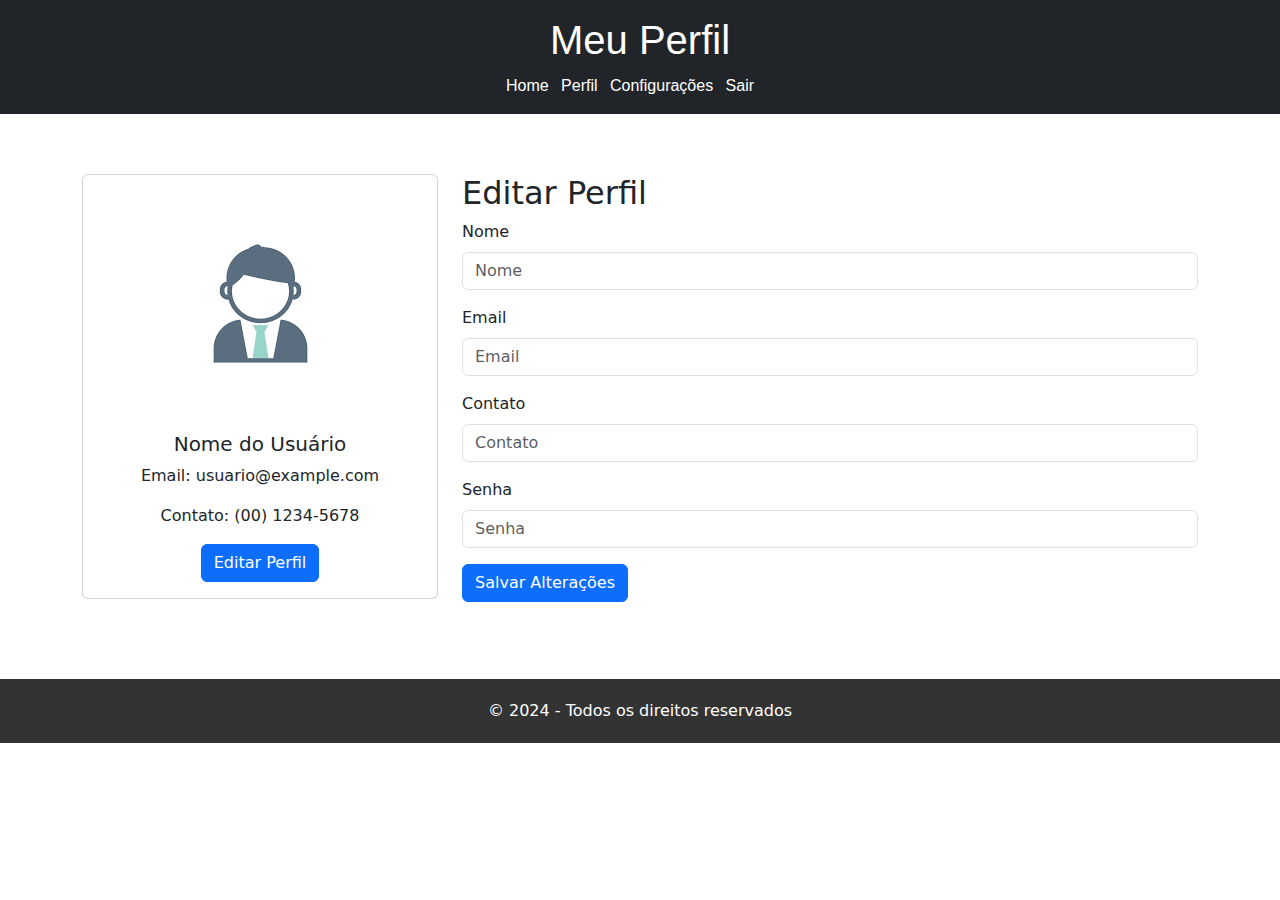
<file: Exercicio Bootstrap/index.html>
<!DOCTYPE html>
<html lang="en">
<head>
    <meta charset="UTF-8">
    <meta name="viewport" content="width=device-width, initial-scale=1.0">
    <title>Perfil do Usuário</title>
    <link rel="stylesheet" href="css/style.css">
    <link href="css/bootstrap.min.css" rel="stylesheet">
    <script src="js/bootstrap.bundle.min.js"></script>
</head>
<body>
     <header class="bg-dark text-white py-3">
        <div class="container">
            <h1>Meu Perfil</h1>
            <nav>
                <ul class="list-inline">
                    <li class="list-inline-item"><a href="#">Home</a></li>
                    <li class="list-inline-item"><a href="#">Perfil</a></li>
                    <li class="list-inline-item"><a href="#">Configurações</a></li>
                    <li class="list-inline-item"><a href="#">Sair</a></li>
                </ul>
            </nav>
        </div>
    </header>
    <div class="container">
        <div class="row">
            <div class="col-md-4">
                <div class="profile-card card">
                    <div class="card-body">
                         <img src="img/images.png" class="img-fluid rounded-circle mb-3" alt="Imagem de Perfil">
                        <h5 class="card-title">Nome do Usuário</h5>
                        <p class="card-text">Email: usuario@example.com</p>
                        <p class="card-text">Contato: (00) 1234-5678</p>
                        <a href="#" class="btn btn-primary">Editar Perfil</a>
                    </div>
                </div>
            </div>
            <div class="col-md-8">
                <h2>Editar Perfil</h2>
                <form>
                    <div class="mb-3">
                        <label for="inputNome" class="form-label">Nome</label>
                        <input type="text" class="form-control" id="inputNome" placeholder="Nome">
                    </div>
                    <div class="mb-3">
                        <label for="inputEmail" class="form-label">Email</label>
                        <input type="email" class="form-control" id="inputEmail" placeholder="Email">
                    </div>
                    <div class="mb-3">
                        <label for="inputContato" class="form-label">Contato</label>
                        <input type="text" class="form-control" id="inputContato" placeholder="Contato">
                    </div>
                    <div class="mb-3">
                        <label for="inputSenha" class="form-label">Senha</label>
                        <input type="password" class="form-control" id="inputSenha" placeholder="Senha">
                    </div>
                    
                    <button type="submit" class="btn btn-primary">Salvar Alterações</button>
                </form>
            </div>
        </div>
    </div>
    <footer>
        <div class="container text-center">
            <p>&copy; 2024 - Todos os direitos reservados</p>
        </div>
    </footer>
</body>
</html>
</file>
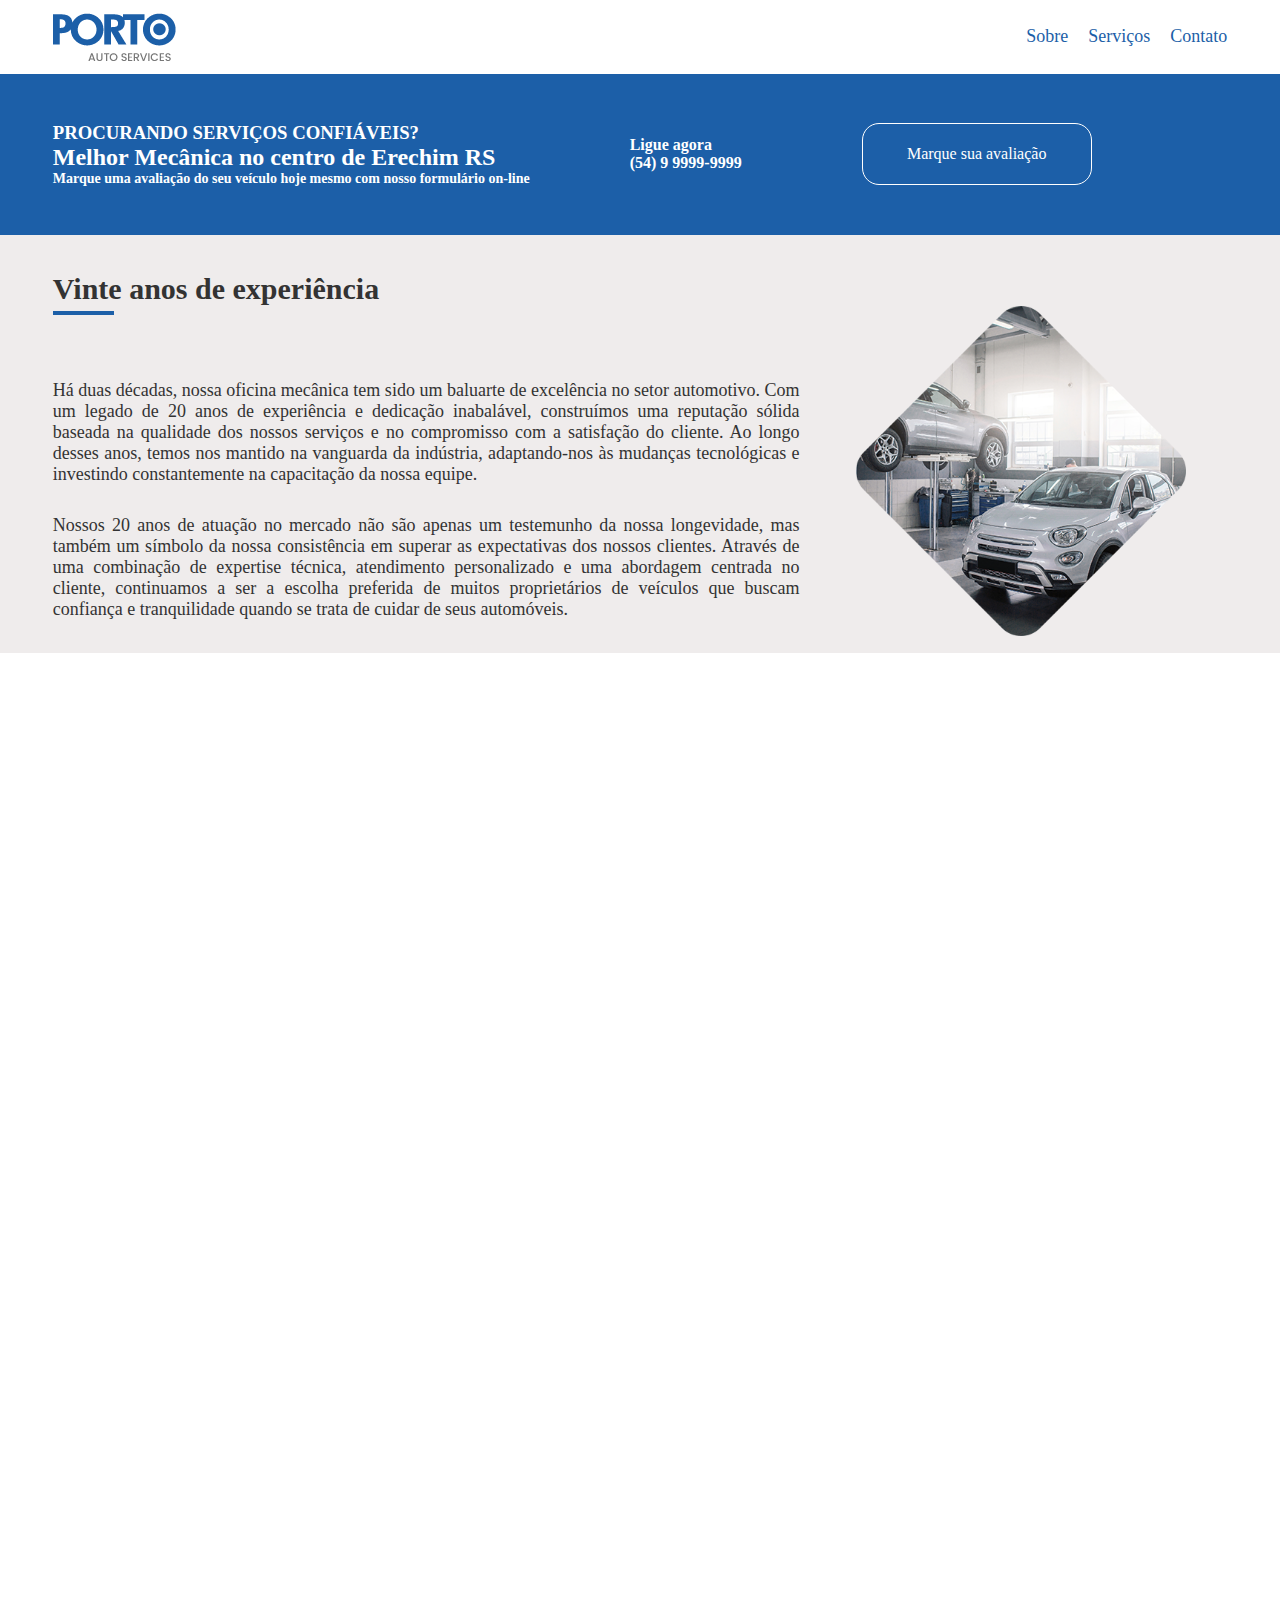
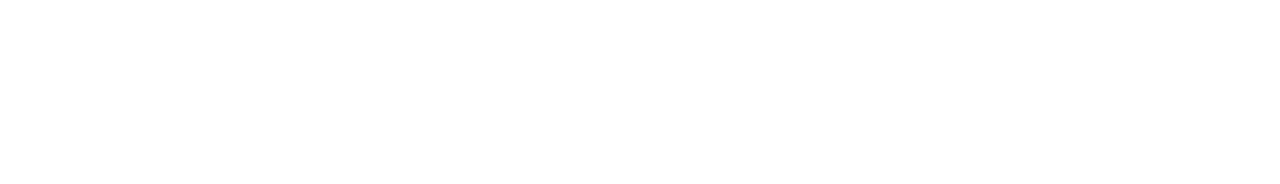
<file: Modelo Landing Page/html/index.html>
<!DOCTYPE html>
<html lang="en">
<head>
    <meta charset="UTF-8">
    <meta name="viewport" content="width=device-width, initial-scale=1.0">
    <title>Document</title>
    <link rel="shortcut icon" href="../img/favicon.ico" type="image/x-icon">
    <link rel="stylesheet" href="../css/style.css">
    <script src="https://code.jquery.com/jquery-3.6.0.min.js"></script>
</head>
<body>
    <header>
        <nav class="container-header"> 
            <img src="../img/logo.png" alt="Logo do site" class="logo">
            <div class="funcao">
                <ul class="li">
                    <li><a href="#sobre">Sobre</a></li>
                    <li><a href="#servicos">Serviços</a></li>
                    <li><a href="#contato">Contato</a></li>
                </ul>
            </div>
        </nav>
    </header>
    <div class="main-title">
        <div class="container-main">
            <div class="apresentacao">
                <div class="title"> 
                    <h3>PROCURANDO SERVIÇOS CONFIÁVEIS?</h3>
                    <h2 id="h2_title"> Melhor Mecânica no centro de Erechim RS</h2>
                    <h5>Marque uma avaliação do seu veículo hoje mesmo com nosso formulário on-line</h5>
                </div>
                <div class="fone ">
                    <h4>Ligue agora</h4>
                    <h4>(54) 9 9999-9999</h4>
                </div>
                <div class="button">
                    <a href="#contato">Marque sua avaliação</a>
                </div>
            </div>
        </div>
    </div>
    <section id="sobre"> 
        <div class="sobre-nos">
            <div class="text">
                <div class="title-sobre"> Vinte anos de experiência 
                    <hr class="barra">
                </div>
                <div class="paragrafos">
                    <p>Há duas décadas, nossa oficina mecânica tem sido um baluarte de excelência no setor automotivo. Com um legado de 20 anos de experiência e dedicação inabalável, construímos uma reputação sólida baseada na qualidade dos nossos serviços e no compromisso com a satisfação do cliente. Ao longo desses anos, temos nos mantido na vanguarda da indústria, adaptando-nos às mudanças tecnológicas e investindo constantemente na capacitação da nossa equipe.</p>
                    <p>Nossos 20 anos de atuação no mercado não são apenas um testemunho da nossa longevidade, mas também um símbolo da nossa consistência em superar as expectativas dos nossos clientes. Através de uma combinação de expertise técnica, atendimento personalizado e uma abordagem centrada no cliente, continuamos a ser a escolha preferida de muitos proprietários de veículos que buscam confiança e tranquilidade quando se trata de cuidar de seus automóveis.</p>
                </div>
            </div>
            <div class="imagem-paragrafo">
                <img src="../img/sobre.png" alt="Imagem sobre">
            </div>
        </div>
    </section>
    <main>
        <section id="servicos" class="hidden"> 
            <div class="servicos">
                <div class="title-servico">
                    <h1>Serviços</h1>
                    <hr class="barra-serv">
                </div>
                <div class="paragrafo-servico">
                    <p>Na nossa oficina mecânica, oferecemos uma gama completa de serviços para garantir o bom funcionamento do seu veículo. Realizamos desde manutenções preventivas, como troca de óleo e filtros, até reparos mais complexos em sistemas de transmissão e freios. Nossa equipe altamente qualificada e experiente está pronta para atender às necessidades do seu carro, proporcionando segurança e confiabilidade em cada serviço prestado.</p>
                </div>
                <div>
                    <ul class="list-img">
                        <li>
                            <img  id="service-1" name="service-1" src="../img/service-1.jpg" alt="Reparação de Freios">
                            <label for="service-1">Reparação de Freios</label>
                        </li>
                        <li>
                            <img id="service-2" name="service-2" src="../img/service-2.jpg" alt="Verificação de Motor">
                            <label for="service-2">Verificação de Motor</label>
                        </li>
                        <li>
                            <img id="service-3" name="service-3" src="../img/service-3.jpg" alt="Reparação de Suspensão">
                            <label for="service-3">Reparação de Suspensão</label>
                        </li>
                        <li>
                            <img id="service-4" name="service-4" src="../img/service-4.jpg" alt="Reparo de Transmissão">
                            <label for="service-4">Reparo de Transmissão</label>
                        </li>
                    </ul>
                </div>
            </div>
        </section>
        <section id="contato" class="hidden"> 
            <div class="entre-contato">
                <div class="page-contato">
                    <h2>Entre em contato</h2>
                    <hr class="barra-contato">
                    <div class="form-contato">
                        <form action="">
                            <label for="nome">Nome</label>
                            <input id="nome" name="nome" type="text" required>
                            <label for="email">Email</label>
                            <input id="email" name="email" type="email" required>
                            <label for="textArea">Mensagem</label> 
                            <textarea name="textArea" id="textArea" cols="30" rows="10" required></textarea>
                            <button id="button-form">Enviar</button>
                        </form>
                    </div>
                </div>
            </div>
        </section>
    </main>
    <footer class="hidden"> 
        <hr class="barra-footer">
        <div class="container-footer">
            <div class="left-container">
                <h3>Entre em contato</h3>
                <h4>Endereço: Rua Exemplo, 123 - Cidade - Estado</h4>
                <h4>Telefone: (00) 1234-5678</h4>
                <h4>E-mail: exemplo@empresa.com</h4>
            </div>
            <div class="right-container">
                <h3>Redes Sociais</h3>
                <h4>Facebook Twitter Instagram</h4>
            </div>
        </div>
    </footer> 
    <script>
        function isInView(elem) {
            var docViewTop = $(window).scrollTop();
            var docViewBottom = docViewTop + $(window).height() + 430;
            var elemTop = $(elem).offset().top;
            var elemBottom = elemTop + $(elem).height();
            return ((elemBottom <= docViewBottom) && (elemTop >= docViewTop));
        }

        $(document).ready(function() {
            $(window).scroll(function() {
                $(".hidden").each(function() {
                    if (isInView(this)) {
                        $(this).removeClass("hidden");
                    }
                });
            });
        });
    </script>
</body>
</html>
</file>
<file: Exercicio Bootstrap/css/style.css>
.card-body{
    text-align: center;
}

.profile-card {
    margin-bottom: 20px;
}
header {
    margin-bottom: 60px;
}
.container{
    height: auto;
}
header {
    background-color: #2c3e50;
    color: #ffffff;
    padding: 20px 0;
    text-align: center;
    font-family: 'Arial', sans-serif;
}
header h1 {
    margin-bottom: 10px;
    font-family: 'Arial Black', sans-serif;
}
header nav ul {
    padding: 0;
    margin: 0;
    list-style: none;
}
header nav ul li {
    display: inline;
    margin-right: 20px;
}
header nav ul li a {
    color: #ffffff;
    text-decoration: none;
    font-family: 'Verdana', sans-serif;
}
header nav ul li a:hover {
    text-decoration: underline;
}

footer {
    margin-top: 60px;
    background-color: #333;
    color: #fff;
    padding: 20px 0;
    bottom: 0;
    width: 100%;
}
footer p {
    margin-bottom: 0; 
}

body{
    height: auto;
}
</file>
<file: Modelo Landing Page/css/style.css>
/* Reset CSS */
* {
  margin: 0;
  padding: 0;
  box-sizing: border-box;
  text-decoration: none;
}
p{
  font-size: 18px;
}

body {
  font-family: Tahoma;
  color: #333;
}
h5{
  font-size: 14px;
}
.container-header {
  max-width: 1200px;
  margin: 0 auto;
  padding: 0 20px;
  display: flex;
  align-items: center; 
  justify-content: space-between; 
  padding: 1%;
}

li {
  list-style: none;
}
#sobre{
  background-color: #efecec;
  width: 100%;
  transition: opacity 0.5s ease-in-out;
}
a {
  text-decoration: none;
}

.logo {
  margin-right: 20px; 
  transition: transform ease-in-out 500ms;
  cursor: pointer;
}

.logo:hover {
  transform: scale(1.1);
  opacity: 0.9;
}

.li {
  flex-direction: row;
  display: flex;
}

.funcao {
  display: flex;
  list-style: none; 
  color: #1c5fa8;
  font-size: 18px;
  cursor: pointer;
}

.funcao li a:hover {
  color: darkgoldenrod;
}

.funcao li {
  margin-left: 20px; 
}
.funcao li a{
  text-decoration: none;
  color: #1c5fa8 ;
}
.main-title {
  background-color: #1c5fa8;
  width: 100%;
  height: 20%;
}

.container-main {
  max-width: 1200px;
  margin: 0 auto;
  padding: 0 20px;
  display: flex;
  align-items: center; 
  justify-content: space-between; 
  padding: 1%;
  color: #fff;
  margin: auto;
}

.apresentacao {
  padding: 3% 0;
  display: flex;
  align-items: center; 
  justify-content: space-between; 
}
.title{
  margin: 0 100px 0 0 ;
}
.fone{
  margin: 0 120px 0 0 ;
}

.button {
  padding: 2%;
  border: 1px solid #fff;
  border-radius: 17px;
  width: 230px;
  text-align: center;
  transition: transform ease-in-out 500ms;
}

.button:hover {
  transform: scale(1.1);
  transition: transform ease-in-out 500ms;
}

.button a {
  color: white;
}


.sobre-nos {
  max-width: 1200px;
  margin: 0 auto;
  padding: 0 20px;
  display: flex;
  align-items: center; 
  flex-direction: row;
  padding: 1%;
  margin: auto;
  height: 40%;
}

.text {
  width: 70%; 
}

.paragrafos {
  width: 100%; 
  font-size: 17px;
  text-align: justify;
}

.sobre-nos p {
  padding: 2% 0; 
  padding-right: 2%;
}
.imagem-paragrafo{
    padding-top: 5%;
    text-align: center;
}

.imagem-paragrafo img {
  width: 80%;
  height: 65%;
}

.title-sobre {
  margin-top: 20px;
  font-size: 30px;
  margin-bottom: 50px;
  font-weight: bold;
}

.barra {
  border: none;
  border-top: 4px solid #1c5fa8; 
  width: 8%; 
  margin-top: 5px; 
}
.barra-serv{
  border: none;
  border-top: 4px solid #1c5fa8; 
  width: 50%; 
  margin-top: 5px; 
  text-align: center;
  margin-left: 25%;
}
#servicos{
  margin-top: 2%;
  transition: opacity 0.5s ease-in-out;
}
.servicos{
  max-width: 1200px;
  margin: 0 auto;
  padding: 0 20px;
  display: flex;
  align-items: center; 
  flex-direction: column;
  padding: 1%;
  margin: auto;
  height: 50%;
  padding-bottom: 5%;
}

main{
  background-color: #fff;
}

.title-servico h1 {
  margin-bottom: 0;
}

.title-servico .barra-serv {
  margin-top: 6px;
}

.paragrafo-servico{
  padding-top: 2%;
  width: 60%;
  font-size: 17px;
  padding-bottom: 4%;
  text-align: justify;
}

.list-img{
  display: flex;
  flex-direction: row;
  justify-content: space-around; 
 
}

.list-img {
  list-style: none;
  padding: 0;
  margin: 0;
  display: flex;
}

.list-img li {
  margin-right: 40px; 
}


.list-img li:last-child {
  margin-right: 0;
}

.list-img img {
  max-width: 100%;
  height: auto;
  display: block; 
}

.list-img li img {
  width: 289px;
  height: 182px;
  border-radius: 12px;
  margin-bottom: 20px;
  transition: transform ease-in-out 500ms;
  cursor: pointer;
}

.list-img li img:hover {
  border: 5px solid #1c5fa8;
  transform: scale(1.1);
}

.list-img label{
  font-weight: bold;
}

.entre-contato{
  background-color: #1c5fa8;
  
}

.page-contato{
  padding-top: 5%;
  max-width: 1200px;
  margin: 0 auto;
  padding: 0 20px;
  display: flex;
  align-items: center; 
  flex-direction: column;
  padding: 1%;
  margin: auto;
  height: 50%;
  padding-bottom: 5%;
}

.page-contato h2{
  color: #fff;
  font-size: 33px;
}

.form-contato{
  display: flex;
  flex-direction: column;
  width: 100%;
}

.barra-contato{
  border: none;
  border-top: 4px solid #ffd700; 
  width: 4%; 
  margin-top: 5px; 
  text-align: center;
  
}
#contato{
  transition: opacity 0.5s ease-in-out;
    
}
.form-contato label{
  color: #ffd700;
}
.page-contato form input,.page-contato form textarea{
  width: 100%;
  margin-bottom: 12px;
  border-radius: 5px;
}
.page-contato form input{
  padding: 9px;
  border: none;
}
.form-contato button{
  padding: 0.8% 1.2%;
  border-radius: 5px;
  color: #fff;
  background-color:#ffd700 ;
  color: #1c5fa8;
  border: none;

}

.barra-footer{
  width: 100%;
  border-top: 3px solid #fff;
}

footer{
  background-color: #1c5fa8;
  width: 100%;
  transition: opacity 0.5s ease-in-out;
}
.container-footer{
  max-width: 1200px;
  margin: 0 auto;
  padding: 1%;
  color: #fff;
  display: flex;
  justify-content: space-between; 
}
.container-footer h3{
  margin-bottom: 12px;
}

.left-container{
  text-align: left;
}

.right-container{
  text-align: right;
}
#button-form{
  cursor: pointer;
  transition: transform ease-in-out 500ms;
}
#button-form:hover{
  transform: scale(1.1);
  transition: transform ease-in-out 500ms;
  opacity: 0.9;
}

@media screen and (max-width: 1000px){
  .list-img li {
    margin-right: 10px; 
  }
}
@media screen and (max-width: 768px) {
  .container-header {
    flex-direction: column;
    align-items: center;
  }
  .list-img{
    flex-direction: column;
  }
  .list-img li {
    margin-right: 10px; 
  }
  
  .logo {
    margin-bottom: 10px;
  }

  .funcao {
    margin-top: 20px;
  }
  
  .main-title {
    height: auto;
    padding: 5%;
  }

  .apresentacao {
    flex-direction: column;
    text-align: center;
  }

  .title, .fone {
    margin: 0;
  }

  .button {
    width: 100%;
  }

  .sobre-nos, .servicos, .entre-contato, footer {
    padding: 5% 0;
  }

  .imagem-paragrafo img {
    width: 100%;
    height: auto;
  }

  
}

@media only screen and (max-width: 600px) {
  .container-footer {
    flex-direction: column;
    align-items: center;
  }
  
  .left-container, .right-container {
    text-align: center;
    margin-bottom: 20px; 
  }
  
  .container-footer h3, .container-footer h4 {
    font-size: 14px; 
  }
}

@media screen and (max-width: 676px) {
  .container-header {
    flex-direction: column;
    align-items: center;
  }
  .apresentacao title{
    padding: 2%;
    margin-bottom: 2%;

  }
  .fone{
    margin-top: 15px;
  }
  .button{
    margin-top: 15px;
  }
  #h2_title{
    font-size: 15px;
    margin-bottom: 17px;
  }
  
  
  .logo {
    margin-bottom: 10px;
  }

  .funcao {
    margin-top: 20px;
  }
  
  .main-title {
    height: auto;
    padding: 5%;
  }

  .apresentacao {
    flex-direction: column;
    text-align: center;
  }
.paragrafo-servico{
  text-align: justify;
}
  
  .button {
    width: 100%;
  }

  .sobre-nos, .servicos, .entre-contato, footer {
    padding: 5% 0;
  }

  .imagem-paragrafo img {
    width: 100%;
    height: auto;
  }
  .list-img{
    flex-direction: column;
  }
  .list-img li {
    width: 100%;
    padding: 2%;
  }
}

@media screen and (max-width: 900px) {
  .title-sobre {
    text-align: center; 
    font-size: 18px; 
  }
  .barra{
    width: 12%;
  }
  .sobre-nos {
    display: flex;
    flex-direction: column-reverse; 
    align-items: center; 
  }
  
  .paragrafos {
    text-align: justify; 

    margin-bottom: 20px; 
  }

  .imagem-paragrafo img {
    width: 80%; 
    height: auto; 
    margin-top: 20px; 
  }
}

.hidden {
  opacity: 0;
  transition: opacity 0.5s ease-in-out;
}
</file>
